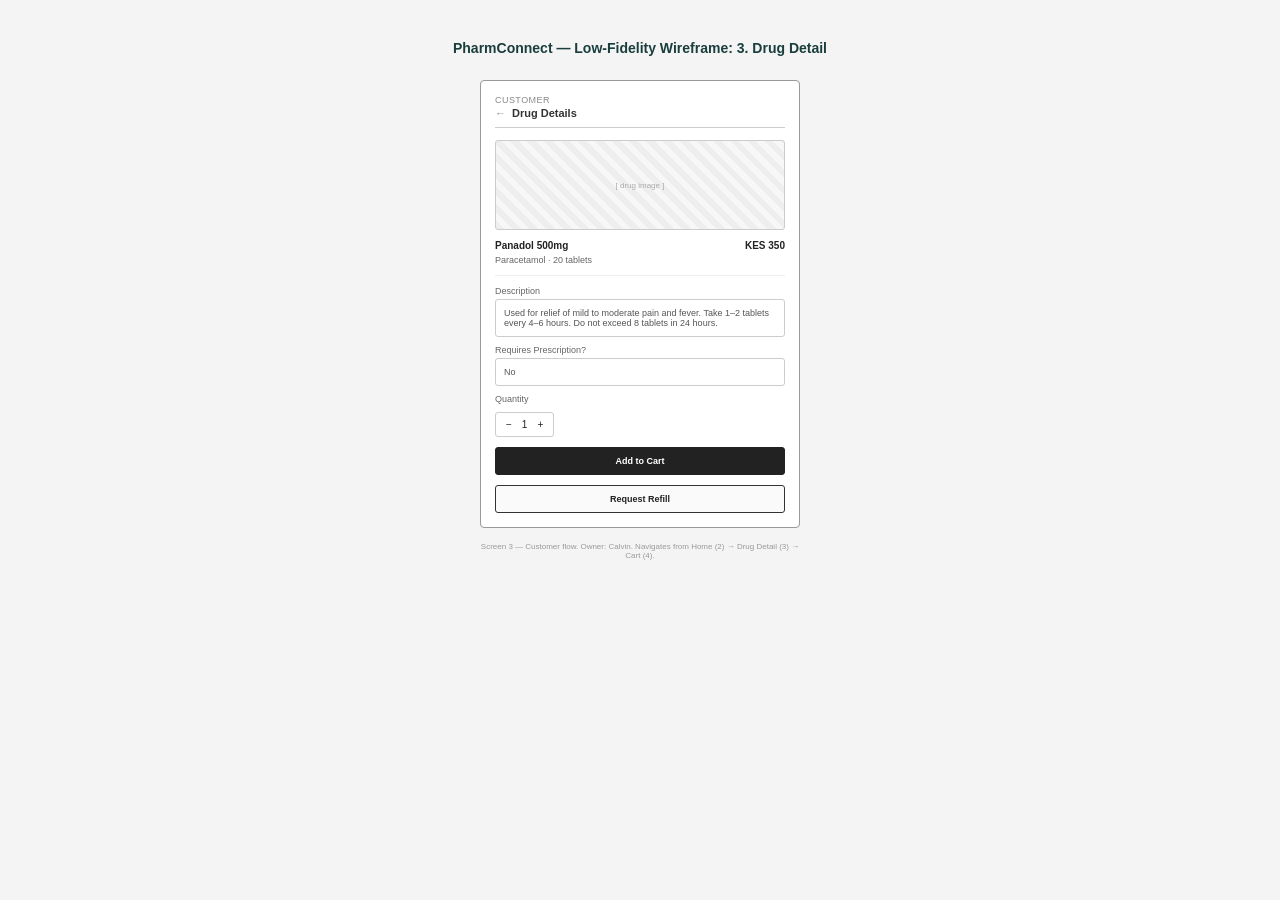
<file: screen3-drug-detail.html>
<!DOCTYPE html>
<html lang="en">
<head>
<meta charset="UTF-8">
<title>PharmConnect — 3. Drug Detail</title>
<link rel="stylesheet" href="wireframe.css">
</head>
<body>

  <div class="page-title">PharmConnect — Low-Fidelity Wireframe: 3. Drug Detail</div>

  <div class="frame">
    <div class="frame-tag">Customer</div>
    <div class="frame-title"><span class="back">&larr;</span>Drug Details</div>

    <div class="placeholder-img">[ drug image ]</div>

    <div class="row">
      <span class="value">Panadol 500mg</span>
      <span class="value">KES 350</span>
    </div>
    <div class="label" style="margin-top:4px;">Paracetamol · 20 tablets</div>

    <hr class="divider">

    <div class="label">Description</div>
    <div class="box">
      Used for relief of mild to moderate pain and fever.
      Take 1–2 tablets every 4–6 hours. Do not exceed 8
      tablets in 24 hours.
    </div>

    <div class="label">Requires Prescription?</div>
    <div class="box">No</div>

    <div class="label">Quantity</div>
    <div class="qty-control">
      <span>−</span>
      <span>1</span>
      <span>+</span>
    </div>

    <div class="btn primary">Add to Cart</div>
    <div class="btn">Request Refill</div>
  </div>

  <div class="caption">Screen 3 — Customer flow. Owner: Calvin. Navigates from Home (2) → Drug Detail (3) → Cart (4).</div>

</body>
</html>
</file>
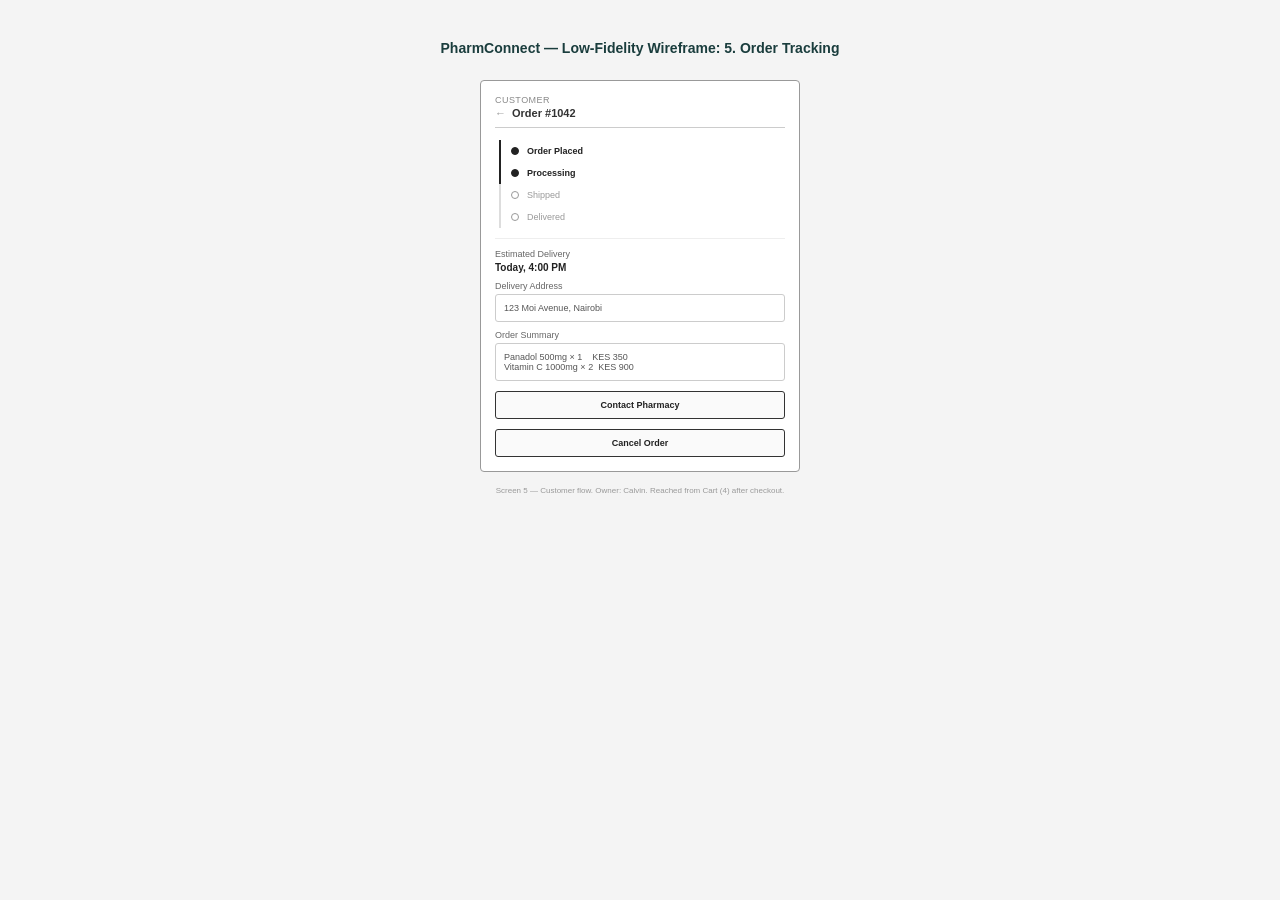
<file: screen5-order-tracking.html>
<!DOCTYPE html>
<html lang="en">
<head>
<meta charset="UTF-8">
<title>PharmConnect — 5. Order Tracking</title>
<link rel="stylesheet" href="wireframe.css">
</head>
<body>

  <div class="page-title">PharmConnect — Low-Fidelity Wireframe: 5. Order Tracking</div>

  <div class="frame">
    <div class="frame-tag">Customer</div>
    <div class="frame-title"><span class="back">&larr;</span>Order #1042</div>

    <ul class="status-list">
      <li class="done"><span class="dot"></span>Order Placed</li>
      <li class="current"><span class="dot"></span>Processing</li>
      <li><span class="dot"></span>Shipped</li>
      <li><span class="dot"></span>Delivered</li>
    </ul>

    <hr class="divider">

    <div class="label">Estimated Delivery</div>
    <div class="value">Today, 4:00 PM</div>

    <div class="label" style="margin-top:8px;">Delivery Address</div>
    <div class="box">123 Moi Avenue, Nairobi</div>

    <div class="label">Order Summary</div>
    <div class="box">
      Panadol 500mg × 1&nbsp;&nbsp;&nbsp;&nbsp;KES 350<br>
      Vitamin C 1000mg × 2&nbsp;&nbsp;KES 900
    </div>

    <div class="btn">Contact Pharmacy</div>
    <div class="btn">Cancel Order</div>
  </div>

  <div class="caption">Screen 5 — Customer flow. Owner: Calvin. Reached from Cart (4) after checkout.</div>

</body>
</html>
</file>
<file: wireframe.css>
/* PharmConnect — shared low-fidelity wireframe styles
   Used by every screen so the set stays visually consistent
   across screens contributed by different teammates. */

* { box-sizing: border-box; }

body {
  font-family: Helvetica, Arial, sans-serif;
  background: #f4f4f4;
  color: #222;
  margin: 0;
  padding: 40px 20px;
  display: flex;
  flex-direction: column;
  align-items: center;
}

.page-title {
  font-size: 14px;
  font-weight: bold;
  color: #1a3d3d;
  margin-bottom: 24px;
}

.frame {
  width: 320px;
  border: 1px solid #999;
  border-radius: 4px;
  background: #fff;
  padding: 14px;
}

.frame-tag {
  font-size: 9px;
  letter-spacing: 0.05em;
  color: #888;
  text-transform: uppercase;
  margin-bottom: 2px;
}

.frame-title {
  font-size: 11px;
  font-weight: bold;
  color: #333;
  margin-bottom: 12px;
  border-bottom: 1px solid #ccc;
  padding-bottom: 8px;
}

.frame-title .back {
  color: #999;
  margin-right: 6px;
}

.row {
  display: flex;
  justify-content: space-between;
  align-items: center;
}

.box {
  border: 1px solid #ccc;
  border-radius: 3px;
  padding: 8px;
  margin-bottom: 8px;
  font-size: 9px;
  color: #555;
}

.placeholder-img {
  width: 100%;
  height: 90px;
  border: 1px solid #ccc;
  border-radius: 3px;
  background: repeating-linear-gradient(
    45deg, #eee, #eee 6px, #f7f7f7 6px, #f7f7f7 12px
  );
  margin-bottom: 10px;
  display: flex;
  align-items: center;
  justify-content: center;
  font-size: 8px;
  color: #aaa;
}

.label {
  font-size: 9px;
  color: #666;
  margin-bottom: 3px;
}

.value {
  font-size: 10px;
  color: #222;
  font-weight: bold;
}

.btn {
  border: 1px solid #333;
  border-radius: 3px;
  text-align: center;
  padding: 8px;
  font-size: 9px;
  font-weight: bold;
  color: #222;
  margin-top: 10px;
  background: #fafafa;
}

.btn.primary {
  background: #222;
  color: #fff;
  border-color: #222;
}

.qty-control {
  display: flex;
  align-items: center;
  gap: 10px;
  border: 1px solid #ccc;
  border-radius: 3px;
  padding: 6px 10px;
  font-size: 10px;
  width: fit-content;
  margin: 8px 0;
}

.status-list {
  list-style: none;
  padding: 0;
  margin: 10px 0;
}

.status-list li {
  display: flex;
  align-items: center;
  gap: 8px;
  font-size: 9px;
  color: #999;
  padding: 6px 0;
  border-left: 2px solid #ddd;
  padding-left: 10px;
  margin-left: 4px;
}

.status-list li.done {
  color: #222;
  font-weight: bold;
  border-left: 2px solid #222;
}

.status-list li.current {
  color: #222;
  font-weight: bold;
  border-left: 2px solid #222;
}

.dot {
  width: 8px;
  height: 8px;
  border-radius: 50%;
  border: 1px solid #999;
  background: #fff;
  flex-shrink: 0;
}

.status-list li.done .dot,
.status-list li.current .dot {
  background: #222;
  border-color: #222;
}

.divider {
  border: none;
  border-top: 1px solid #eee;
  margin: 10px 0;
}

.caption {
  font-size: 8px;
  color: #999;
  margin-top: 14px;
  text-align: center;
  max-width: 320px;
}
</file>
